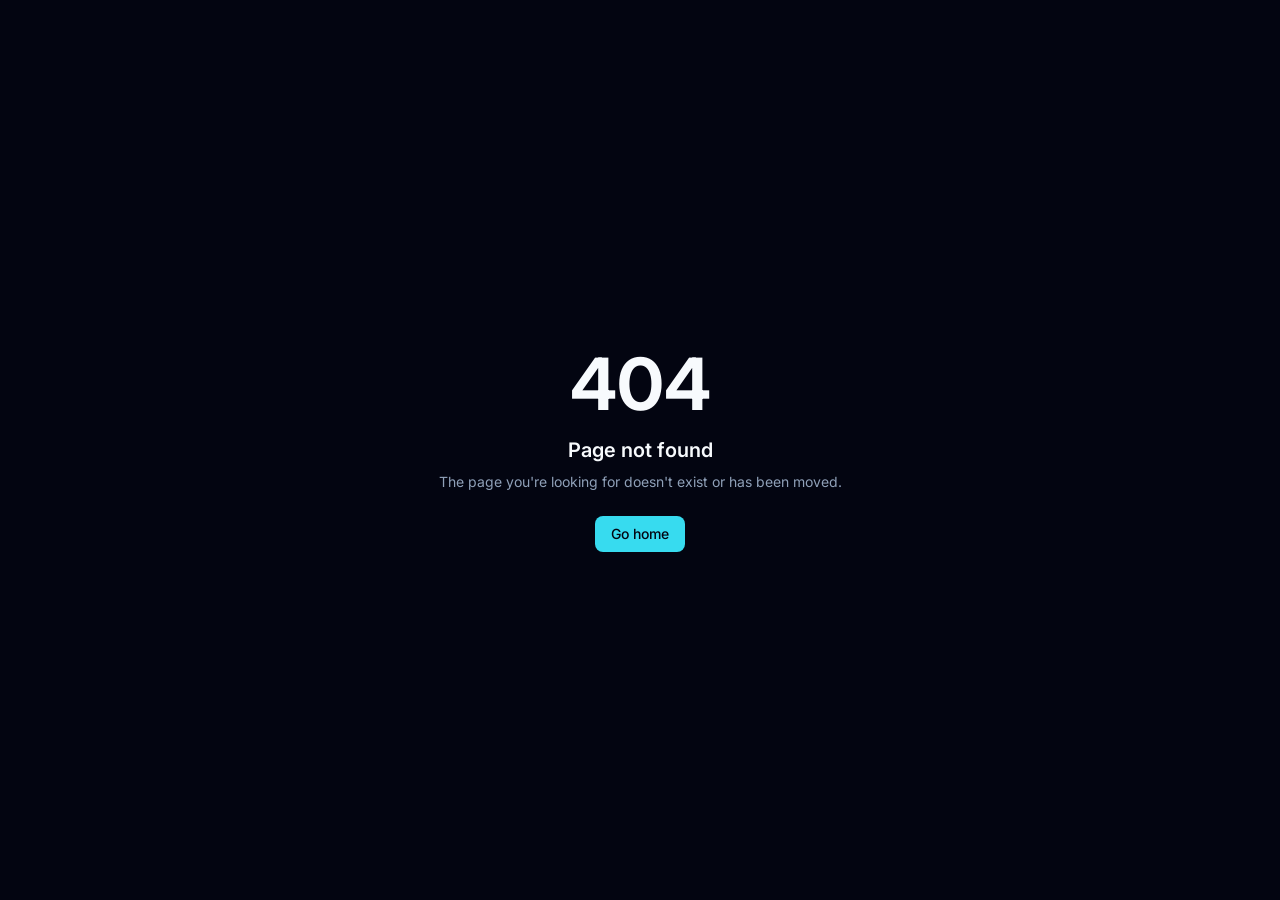
<file: index.html>
<!DOCTYPE html><html lang="en"><head><meta charSet="utf-8"/><meta name="viewport" content="width=device-width, initial-scale=1"/><link rel="preload" as="image" href="/assets/portrait-CZ4kqslg.jpg"/><link rel="stylesheet" href="https://fonts.googleapis.com/css2?family=Space+Grotesk:wght@400;500;600;700&amp;family=Inter:wght@400;500;600&amp;family=JetBrains+Mono:wght@400;500&amp;display=swap" data-precedence="default"/><link rel="stylesheet" href="/assets/styles-CotDY-Nz.css" data-precedence="default"/><title>Dinesh Kumar Mittapalli — Site Reliability &amp; AWS DevOps Engineer</title><meta name="author" content="Dinesh Kumar Mittapalli"/><meta name="description" content="Site Reliability Engineer (SRE) &amp; AWS DevOps Engineer with 5+ years of experience in AWS, Kubernetes, Terraform, Jenkins and Linux. 99.99% uptime, 100+ servers managed. Hyderabad, India."/><meta property="og:title" content="Dinesh Kumar Mittapalli — SRE &amp; AWS DevOps Engineer"/><meta property="og:description" content="5+ years keeping production alive: AWS, Kubernetes, Terraform, CI/CD. 99.99% uptime, 50% less manual deployment effort, 100+ servers managed."/><meta property="og:type" content="website"/><meta name="twitter:card" content="summary_large_image"/><link rel="modulepreload" href="/assets/index-BGz_b4MO.js"/><link rel="modulepreload" href="/assets/useSelector-BnRwIYQX.js"/><link rel="modulepreload" href="/assets/matchContext-0sc1dAAk.js"/><link rel="modulepreload" href="/assets/blog._slug-CxNkm8oK.js"/><link rel="modulepreload" href="/assets/link-Dr4VFlSM.js"/><link rel="modulepreload" href="/assets/routes-Di9KfUhk.js"/><link rel="modulepreload" href="/assets/button-ChsLyRpr.js"/><link rel="modulepreload" href="/assets/portrait-CN7YUAq4.js"/><link rel="modulepreload" href="/assets/resume-CE_NOImw.js"/><link rel="preconnect" href="https://fonts.googleapis.com"/><link rel="preconnect" href="https://fonts.gstatic.com" crossorigin="anonymous"/><link rel="icon" href="/favicon.ico" type="image/x-icon"/></head><body><!--$--><div class="relative min-h-screen overflow-hidden bg-ink text-foreground font-body"><div class="pointer-events-none absolute inset-0"><div class="absolute -top-40 -left-32 size-[520px] rounded-full bg-cyan-glow/20 blur-[120px]"></div><div class="absolute top-1/3 -right-40 size-[560px] rounded-full bg-violet-glow/25 blur-[130px]"></div><div class="absolute bottom-0 left-1/3 size-[420px] rounded-full bg-amber-glow/10 blur-[120px]"></div></div><div class="pointer-events-none absolute inset-0"><div class="floata absolute -left-24 top-24 h-[120vh] w-[380px] bg-white/[0.04] backdrop-blur-2xl border-y border-white/10"></div><div class="floatb absolute right-0 top-0 h-[110vh] w-[300px] bg-cyan-glow/[0.05] backdrop-blur-2xl border-y border-cyan-glow/15"></div><div class="drift absolute left-1/2 top-1/3 h-[90vh] w-[220px] bg-violet-glow/[0.05] backdrop-blur-2xl border-y border-violet-glow/15"></div></div><nav class="relative z-10 flex items-center justify-between px-8 lg:px-16 py-6"><div class="flex items-center gap-3"><div class="grid size-10 place-items-center rounded-lg bg-gradient-to-br from-cyan-glow to-violet-glow font-display font-bold text-ink">DK</div><span class="font-mono text-xs uppercase tracking-[0.25em] text-white/50">SRE · DevOps</span></div><div class="hidden md:flex items-center gap-8 font-mono text-xs uppercase tracking-widest text-white/60"><a href="#stack" class="hover:text-cyan-glow transition">Stack</a><a class="hover:text-cyan-glow transition" href="/projects">Projects</a><a class="hover:text-cyan-glow transition" href="/blog">Blog</a><a class="hover:text-cyan-glow transition" href="/linkedin">Profile</a><a class="hover:text-cyan-glow transition" href="/recruiters">For Recruiters</a><a class="hover:text-cyan-glow transition" href="/domain-tracker">Domain</a><a href="#impact" class="hover:text-cyan-glow transition">Impact</a><a href="#contact" class="hover:text-cyan-glow transition">Contact</a></div><a href="mailto:dineshkumar.49m@gmail.com" class="rounded-full border border-cyan-glow/40 bg-cyan-glow/10 px-5 py-2 font-mono text-xs uppercase tracking-widest text-cyan-glow hover:bg-cyan-glow/20 transition">Hire me</a></nav><section class="relative z-10 px-8 lg:px-16 pt-10 lg:pt-16 pb-10 grid lg:grid-cols-12 gap-10 items-center"><div class="lg:col-span-7 fade-up"><div class="inline-flex items-center gap-2 rounded-full border border-white/10 bg-white/5 px-4 py-1.5 mb-8"><span class="size-2 rounded-full bg-amber-glow"></span><span class="font-mono text-xs uppercase tracking-widest text-white/70">5+ yrs · AWS · 99.99% uptime</span></div><h1 class="font-display font-bold leading-[0.95] tracking-tight" style="font-size:clamp(2.5rem, 6vw, 5.5rem)">Dinesh Kumar<br/><span class="bg-gradient-to-r from-cyan-glow via-violet-glow to-amber-glow bg-clip-text text-transparent">Mittapalli</span></h1><p class="mt-6 max-w-xl text-lg text-white/60">Dinesh Kumar Mittapalli — Site Reliability &amp; AWS DevOps Engineer in Hyderabad, India. I build automated, observable infrastructure on AWS that survives blackouts and scales without drama.</p><div class="mt-8 flex flex-wrap gap-4"><a href="#impact" class="rounded-full bg-gradient-to-r from-cyan-glow to-violet-glow px-7 py-3.5 font-display font-semibold text-ink hover:brightness-110 transition">View my impact</a><a href="/__l5e/assets-v1/43647d08-8640-4de2-9bfb-304ed425c159/Dinesh_Kumar_Mittapalli_Resume.pdf" download="" class="rounded-full border border-white/15 px-7 py-3.5 font-display font-semibold text-foreground hover:bg-white/5 transition">Download résumé</a></div><div class="mt-5 flex flex-wrap gap-3"><a class="inline-flex items-center justify-center gap-2 whitespace-nowrap rounded-md text-sm font-medium cursor-pointer transition-colors focus-visible:outline-none focus-visible:ring-1 focus-visible:ring-ring disabled:pointer-events-none disabled:opacity-50 disabled:cursor-not-allowed [&amp;_svg]:pointer-events-none [&amp;_svg]:size-4 [&amp;_svg]:shrink-0 border border-input bg-background shadow-sm hover:bg-accent hover:text-accent-foreground h-9 px-4 py-2" href="/projects">Explore projects <span aria-hidden="true">→</span></a><a href="https://github.com/dineshkumar49m" target="_blank" rel="noreferrer" class="inline-flex items-center justify-center gap-2 whitespace-nowrap rounded-md text-sm font-medium cursor-pointer transition-colors focus-visible:outline-none focus-visible:ring-1 focus-visible:ring-ring disabled:pointer-events-none disabled:opacity-50 disabled:cursor-not-allowed [&amp;_svg]:pointer-events-none [&amp;_svg]:size-4 [&amp;_svg]:shrink-0 border border-input bg-background shadow-sm hover:bg-accent hover:text-accent-foreground h-9 px-4 py-2">GitHub experience <span aria-hidden="true">↗</span></a></div></div><div class="lg:col-span-5 fade-up" style="animation-delay:120ms"><div class="relative w-full aspect-[4/5] rounded-2xl overflow-hidden outline-1 -outline-offset-1 outline-white/10 bg-ink2"><img src="/assets/portrait-CZ4kqslg.jpg" alt="Dinesh Kumar Mittapalli, Site Reliability Engineer" width="720" height="900" class="h-full w-full object-cover"/><div class="absolute bottom-4 left-4 rounded-lg border border-white/10 bg-ink/70 backdrop-blur px-4 py-2 font-mono text-xs text-cyan-glow">● all systems operational</div></div></div></section><section class="relative z-10 px-8 lg:px-16 pb-10"><div class="grid grid-cols-2 lg:grid-cols-4 gap-4"><div class="rounded-2xl border border-white/10 bg-white/[0.03] backdrop-blur p-6"><div class="font-display text-4xl font-bold text-cyan-glow">99.99%</div><div class="mt-2 font-mono text-xs uppercase tracking-widest text-white/50">Uptime maintained</div></div><div class="rounded-2xl border border-white/10 bg-white/[0.03] backdrop-blur p-6"><div class="font-display text-4xl font-bold text-violet-glow">50%</div><div class="mt-2 font-mono text-xs uppercase tracking-widest text-white/50">Less manual deployment</div></div><div class="rounded-2xl border border-white/10 bg-white/[0.03] backdrop-blur p-6"><div class="font-display text-4xl font-bold text-amber-glow">35%</div><div class="mt-2 font-mono text-xs uppercase tracking-widest text-white/50">Faster release prep</div></div><div class="rounded-2xl border border-white/10 bg-white/[0.03] backdrop-blur p-6"><div class="font-display text-4xl font-bold text-foreground">100+</div><div class="mt-2 font-mono text-xs uppercase tracking-widest text-white/50">Servers managed</div></div></div></section><section id="stack" class="relative z-10 px-8 lg:px-16 pb-10"><div class="flex items-end justify-between mb-6"><h2 class="font-display text-3xl font-bold tracking-tight">Tooling &amp; stack</h2><span class="font-mono text-xs uppercase tracking-widest text-white/40">// production-grade</span></div><div class="flex flex-wrap gap-3"><span class="rounded-full border border-cyan-glow/30 bg-cyan-glow/10 px-4 py-2 font-mono text-sm text-cyan-glow">AWS (EC2, EKS, S3, Lambda)</span><span class="rounded-full border border-white/10 bg-white/5 px-4 py-2 font-mono text-sm text-white/80">Terraform</span><span class="rounded-full border border-white/10 bg-white/5 px-4 py-2 font-mono text-sm text-white/80">Kubernetes &amp; Helm</span><span class="rounded-full border border-white/10 bg-white/5 px-4 py-2 font-mono text-sm text-white/80">Docker</span><span class="rounded-full border border-white/10 bg-white/5 px-4 py-2 font-mono text-sm text-white/80">Jenkins &amp; GitHub Actions</span><span class="rounded-full border border-white/10 bg-white/5 px-4 py-2 font-mono text-sm text-white/80">Java &amp; Maven builds</span><span class="rounded-full border border-white/10 bg-white/5 px-4 py-2 font-mono text-sm text-white/80">Prometheus &amp; Grafana</span><span class="rounded-full border border-white/10 bg-white/5 px-4 py-2 font-mono text-sm text-white/80">Python / Boto3</span><span class="rounded-full border border-white/10 bg-white/5 px-4 py-2 font-mono text-sm text-white/80">Linux (RHEL, Ubuntu, Amazon Linux)</span><span class="rounded-full border border-white/10 bg-white/5 px-4 py-2 font-mono text-sm text-white/80">Bash &amp; Shell Scripting</span><span class="rounded-full border border-white/10 bg-white/5 px-4 py-2 font-mono text-sm text-white/80">Ansible</span><span class="rounded-full border border-white/10 bg-white/5 px-4 py-2 font-mono text-sm text-white/80">GitLab CI &amp; Argo CD</span><span class="rounded-full border border-white/10 bg-white/5 px-4 py-2 font-mono text-sm text-white/80">SonarQube</span><span class="rounded-full border border-white/10 bg-white/5 px-4 py-2 font-mono text-sm text-white/80">MySQL &amp; PostgreSQL</span></div></section><section id="impact" class="relative z-10 px-8 lg:px-16 pb-16"><h2 class="font-display text-3xl font-bold tracking-tight mb-6">Selected impact</h2><div class="grid md:grid-cols-3 gap-5"><div class="rounded-2xl border border-white/10 bg-white/[0.03] backdrop-blur p-6 transition hover:border-cyan-glow/40"><div class="font-mono text-xs text-cyan-glow">Automation</div><h3 class="mt-3 font-display text-xl font-semibold">CI/CD &amp; serverless automation</h3><p class="mt-2 text-sm text-white/55">Automated build and deployment pipelines with Jenkins, Maven and Shell scripting for Java applications, plus AWS Lambda (Python/Boto3) functions with CloudWatch Events and SNS for EC2 patch compliance and snapshot cleanup — saving 4+ hours of manual ops every week and cutting release preparation time by 35%.</p><a class="mt-5 inline-flex items-center gap-2 font-mono text-xs uppercase tracking-widest text-cyan-glow hover:underline" href="/blog/automating-java-deployments-jenkins">Read CI/CD story<!-- --> <span aria-hidden="true">→</span></a></div><div class="rounded-2xl border border-white/10 bg-white/[0.03] backdrop-blur p-6 transition hover:border-violet-glow/40"><div class="font-mono text-xs text-violet-glow">Kubernetes</div><h3 class="mt-3 font-display text-xl font-semibold">Cluster &amp; Helm administration</h3><p class="mt-2 text-sm text-white/55">Containerized and deployed Java microservices on Kubernetes using manifests and Helm charts (Deployments, Services, ConfigMaps, Secrets, Ingress, RBAC), cutting manual deployment effort by 50%.</p><a class="mt-5 inline-flex items-center gap-2 font-mono text-xs uppercase tracking-widest text-violet-glow hover:underline" href="/blog/kubernetes-helm-microservices">Read Kubernetes story<!-- --> <span aria-hidden="true">→</span></a></div><div class="rounded-2xl border border-white/10 bg-white/[0.03] backdrop-blur p-6 transition hover:border-amber-glow/40"><div class="font-mono text-xs text-amber-glow">Reliability</div><h3 class="mt-3 font-display text-xl font-semibold">99.99% production uptime</h3><p class="mt-2 text-sm text-white/55">Ran 24x7 production operations with CloudWatch monitoring, centralized logging, incident management and root cause analysis — keeping Java-based enterprise healthcare applications highly available.</p><a class="mt-5 inline-flex items-center gap-2 font-mono text-xs uppercase tracking-widest text-amber-glow hover:underline" href="/blog/24x7-observability-uptime">Read reliability story<!-- --> <span aria-hidden="true">→</span></a></div></div><div class="mt-10 rounded-2xl border border-white/10 bg-white/[0.03] backdrop-blur p-6 lg:p-8 flex flex-col sm:flex-row sm:items-center justify-between gap-4"><div><div class="font-mono text-xs text-white/40">May 2021 — Present</div><div class="mt-2 font-display text-2xl font-semibold">Senior DevOps Engineer</div><div class="mt-1 font-mono text-sm text-white/60">Tech Neon Solutions Pvt. Ltd. · Hyderabad</div></div><div class="flex flex-col items-start sm:items-end gap-3"><p class="font-mono text-xs text-white/50 max-w-[32ch]">AWS infrastructure, CI/CD automation, Kubernetes, and 24x7 production reliability for healthcare and insurance platforms.</p><a class="font-mono text-xs uppercase tracking-widest text-cyan-glow hover:underline" href="/projects">View all projects →</a></div></div></section><section class="relative z-10 px-8 lg:px-16 pb-14" aria-labelledby="experience-title"><div class="border-y border-border py-8"><h2 id="experience-title" class="font-display text-3xl font-bold">Experience &amp; role fit</h2><div class="mt-6 grid gap-8 md:grid-cols-2"><div><h3 class="font-display text-xl font-semibold text-cyan-glow">SRE · AWS DevOps · Production Support</h3><p class="mt-3 text-muted-foreground leading-relaxed">5+ years at Tech Neon Solutions, May 2021–present; SRE / Senior DevOps responsibilities since July 2023. Hands-on production experience across healthcare and financial services / insurance.</p><p class="mt-3 text-muted-foreground leading-relaxed">Incident response and root cause analysis helped reduce MTTR by 40%, alongside 99.99% maintained uptime. WSPR insurance platform work contributed to a reported 30% improvement in claims processing.</p><a class="inline-flex items-center justify-center gap-2 whitespace-nowrap rounded-md text-sm font-medium cursor-pointer transition-colors focus-visible:outline-none focus-visible:ring-1 focus-visible:ring-ring disabled:pointer-events-none disabled:opacity-50 disabled:cursor-not-allowed [&amp;_svg]:pointer-events-none [&amp;_svg]:size-4 [&amp;_svg]:shrink-0 text-primary underline-offset-4 hover:underline h-9 py-2 mt-3 px-0" href="/blog/wspr-insurance-platform-operations">Read insurance case study <span aria-hidden="true">→</span></a></div><div><h3 class="font-display text-xl font-semibold">Education &amp; ongoing learning</h3><p class="mt-3 text-muted-foreground leading-relaxed">B.Tech in Computer Science &amp; Engineering, 2012–2016; CGPA 7.5.</p><ul class="mt-4 space-y-2 text-sm text-muted-foreground"><li>AWS Solutions Architect – Associate <span class="text-amber-glow">· In progress</span></li><li>HashiCorp Terraform Associate <span class="text-amber-glow">· In progress</span></li></ul><p class="mt-4 text-sm text-muted-foreground">Certifications are in progress, not completed credentials.</p></div></div></div></section><section id="contact" class="relative z-10 px-8 lg:px-16 pb-16"><div class="rounded-3xl border border-white/10 bg-gradient-to-br from-cyan-glow/10 via-transparent to-violet-glow/10 p-10 lg:p-14 text-center"><h2 class="font-display text-4xl lg:text-5xl font-bold tracking-tight">Let&#x27;s keep your systems up.</h2><p class="mt-4 text-white/60 max-w-lg mx-auto">Open to SRE &amp; DevOps roles. I reply within 24 hours.</p><div class="mt-8 flex flex-wrap justify-center gap-4"><a href="mailto:dineshkumar.49m@gmail.com" class="inline-block rounded-full bg-white px-8 py-4 font-display font-semibold text-ink hover:brightness-95 transition">dineshkumar.49m@gmail.com</a><a href="https://www.linkedin.com/in/dinesh-kumar-mittapalli" target="_blank" rel="noreferrer" class="inline-block rounded-full border border-white/15 px-8 py-4 font-display font-semibold text-foreground hover:bg-white/5 transition">LinkedIn</a><a href="https://github.com/dineshkumar49m" target="_blank" rel="noreferrer" class="inline-block rounded-full border border-white/15 px-8 py-4 font-display font-semibold text-foreground hover:bg-white/5 transition">GitHub</a></div></div><div class="mt-10 flex items-center justify-between font-mono text-xs uppercase tracking-widest text-white/40"><span>© 2026 Dinesh Kumar Mittapalli</span><span>Built for reliability</span></div></section></div><script>(function(a,f){let l;try{l=JSON.parse(sessionStorage.getItem(a)||"{}")}catch{return}const n=l?.[f||history.state?.__TSR_key];let c=!1;for(const t in n){const e=n[t],o=e?.scrollX,s=e?.scrollY;if(Number.isFinite(o)&&Number.isFinite(s)){if(t==="window")scrollTo(o,s),c=!0;else if(t)try{const r=document.querySelector(t);r&&(r.scrollLeft=o,r.scrollTop=s)}catch{}}}if(c)return;const i=location.hash.slice(1);if(i){const t=history.state?.__hashScrollIntoViewOptions??!0;if(t){const e=document.getElementById(i);e&&e.scrollIntoView(t)}return}scrollTo(0,0)})("tsr-scroll-restoration-v1_3");document.currentScript.remove()</script><!--/$--><script data-tsr-stream-part="">(self.$R=self.$R||{})["tsr"]=[];self.$_TSR={h(){this.hydrated=!0,this.c()},e(){this.streamEnded=!0,this.c()},c(){this.hydrated&&this.streamEnded&&(delete self.$_TSR,delete self.$R.tsr)},p(e){this.initialized?e():this.buffer.push(e)},buffer:[]};$_TSR.router=($R=>$R[0]={manifest:$R[1]={routes:$R[2]={__root__:$R[3]={preloads:$R[4]=["/assets/index-BGz_b4MO.js","/assets/useSelector-BnRwIYQX.js","/assets/matchContext-0sc1dAAk.js","/assets/blog._slug-CxNkm8oK.js","/assets/link-Dr4VFlSM.js"],scripts:$R[5]=[$R[6]={attrs:$R[7]={type:"module",async:!0,src:"/assets/index-BGz_b4MO.js"}}]},"/":$R[8]={preloads:$R[9]=["/assets/routes-Di9KfUhk.js","/assets/button-ChsLyRpr.js","/assets/portrait-CN7YUAq4.js","/assets/resume-CE_NOImw.js"]}}},matches:$R[10]=[$R[11]={i:"__root__ ",u:1792211107998,s:"success",ssr:!0},$R[12]={i:"  ",u:1792211107998,s:"success",ssr:!0}]})($R["tsr"]);$_TSR.e();{let s=document.currentScript,p;while((p=s.previousElementSibling)&&p.hasAttribute('data-tsr-stream-part'))p.remove();s.remove()}</script><script type="module" async="" src="/assets/index-BGz_b4MO.js"></script><script>document.currentScript.remove();/*$tsr-stream-boundary*/</script></body></html>
</file>
